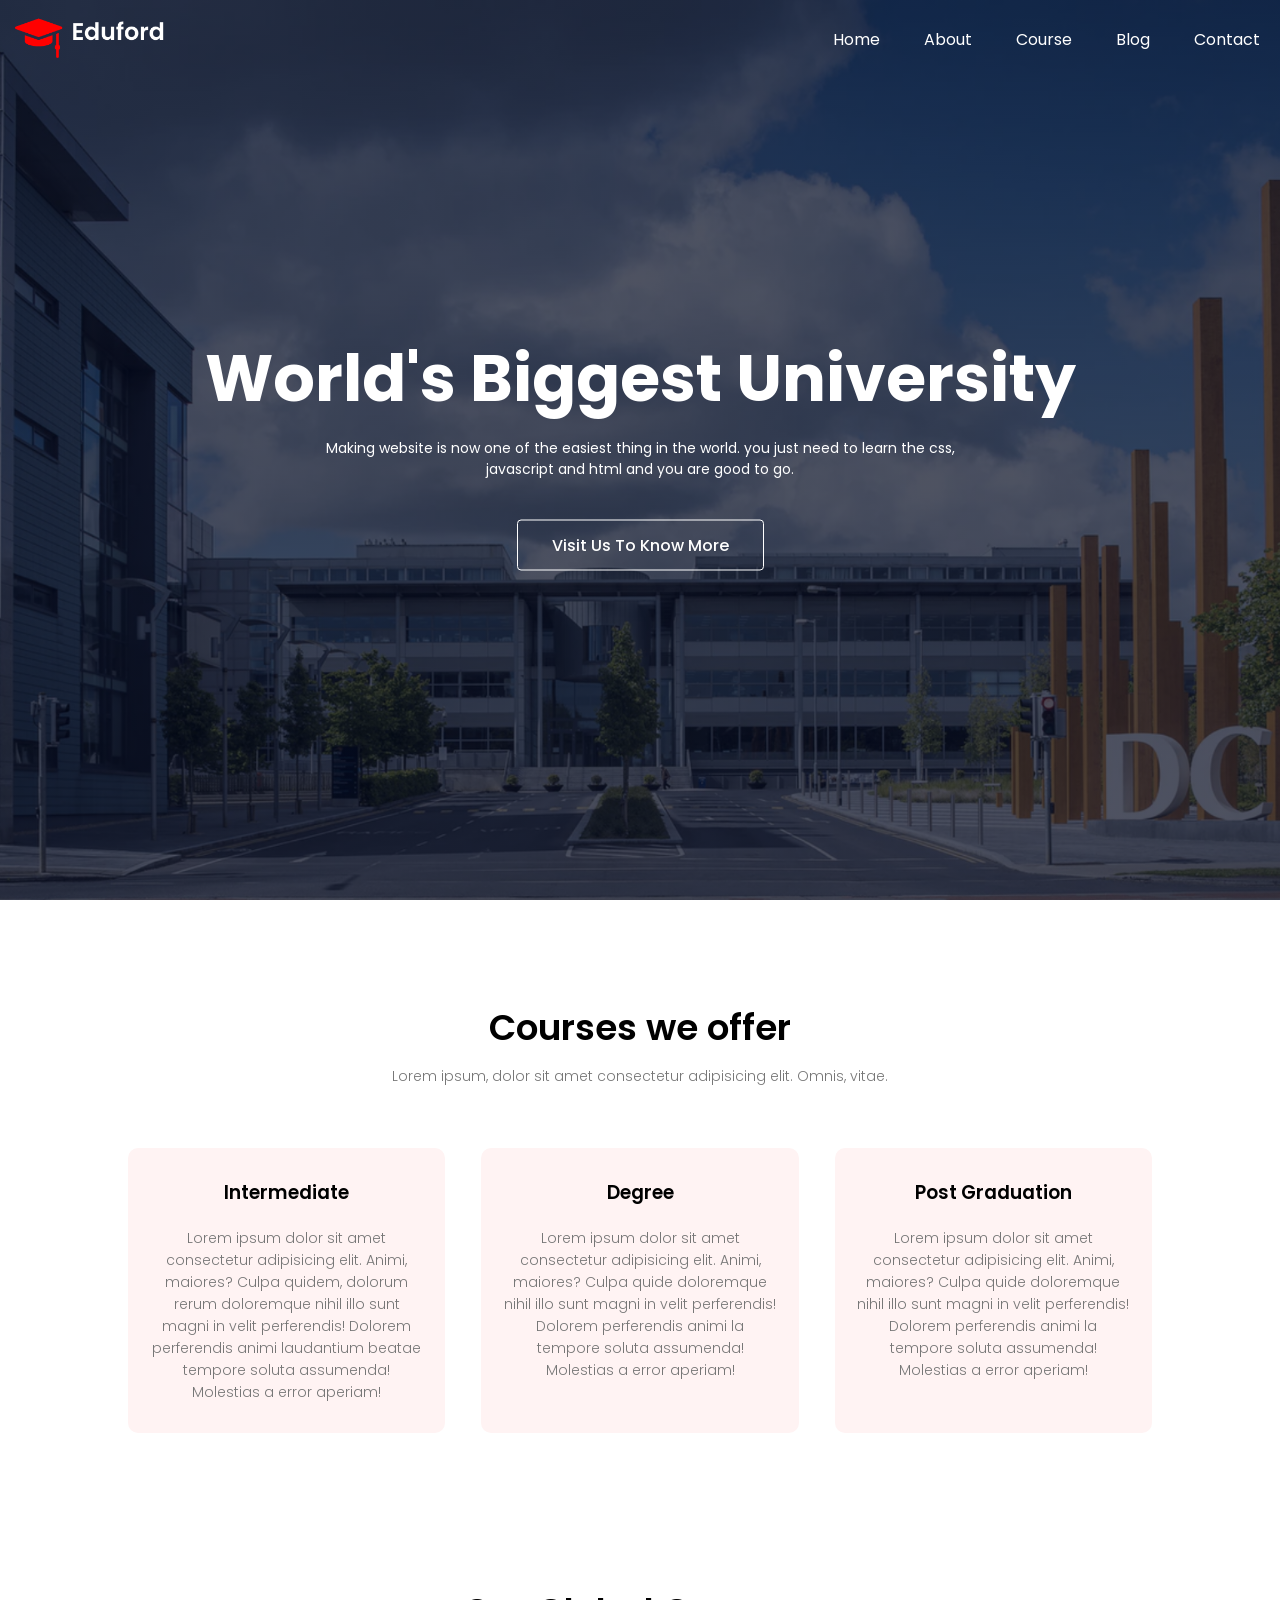
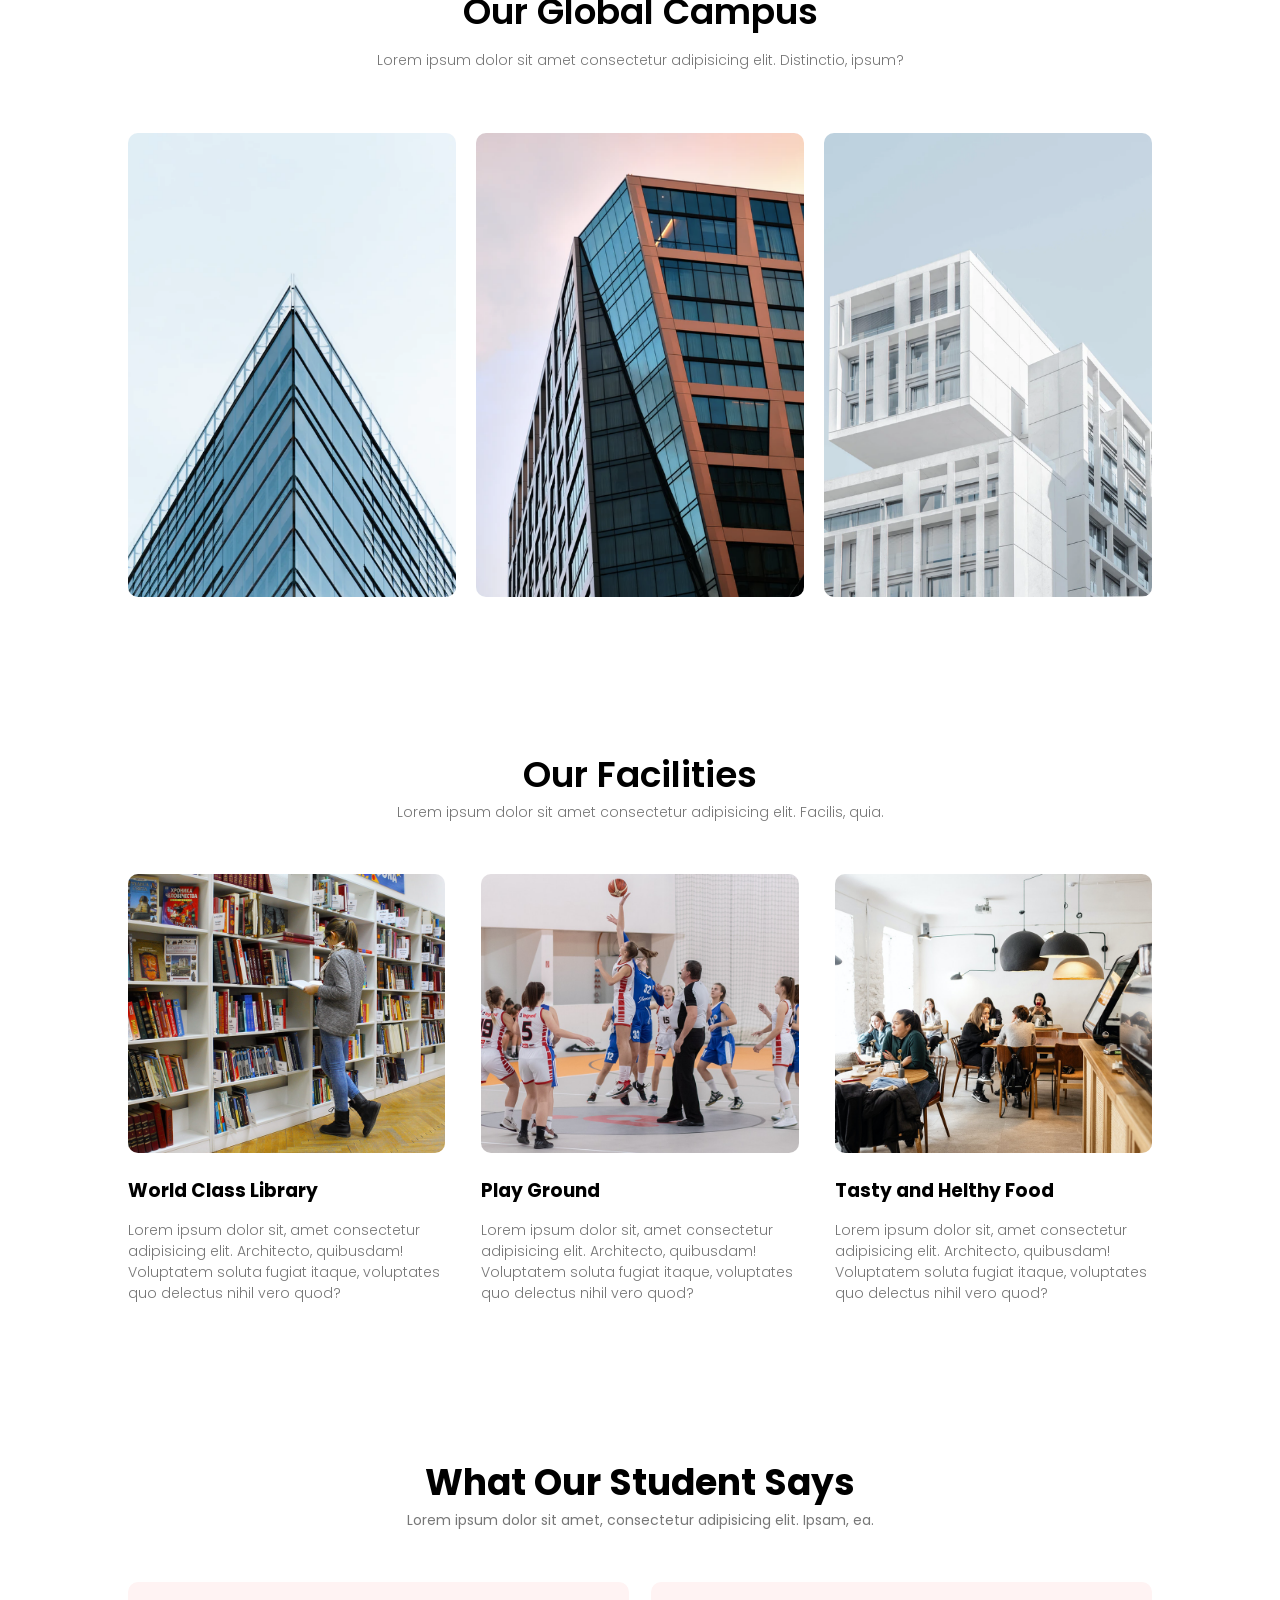
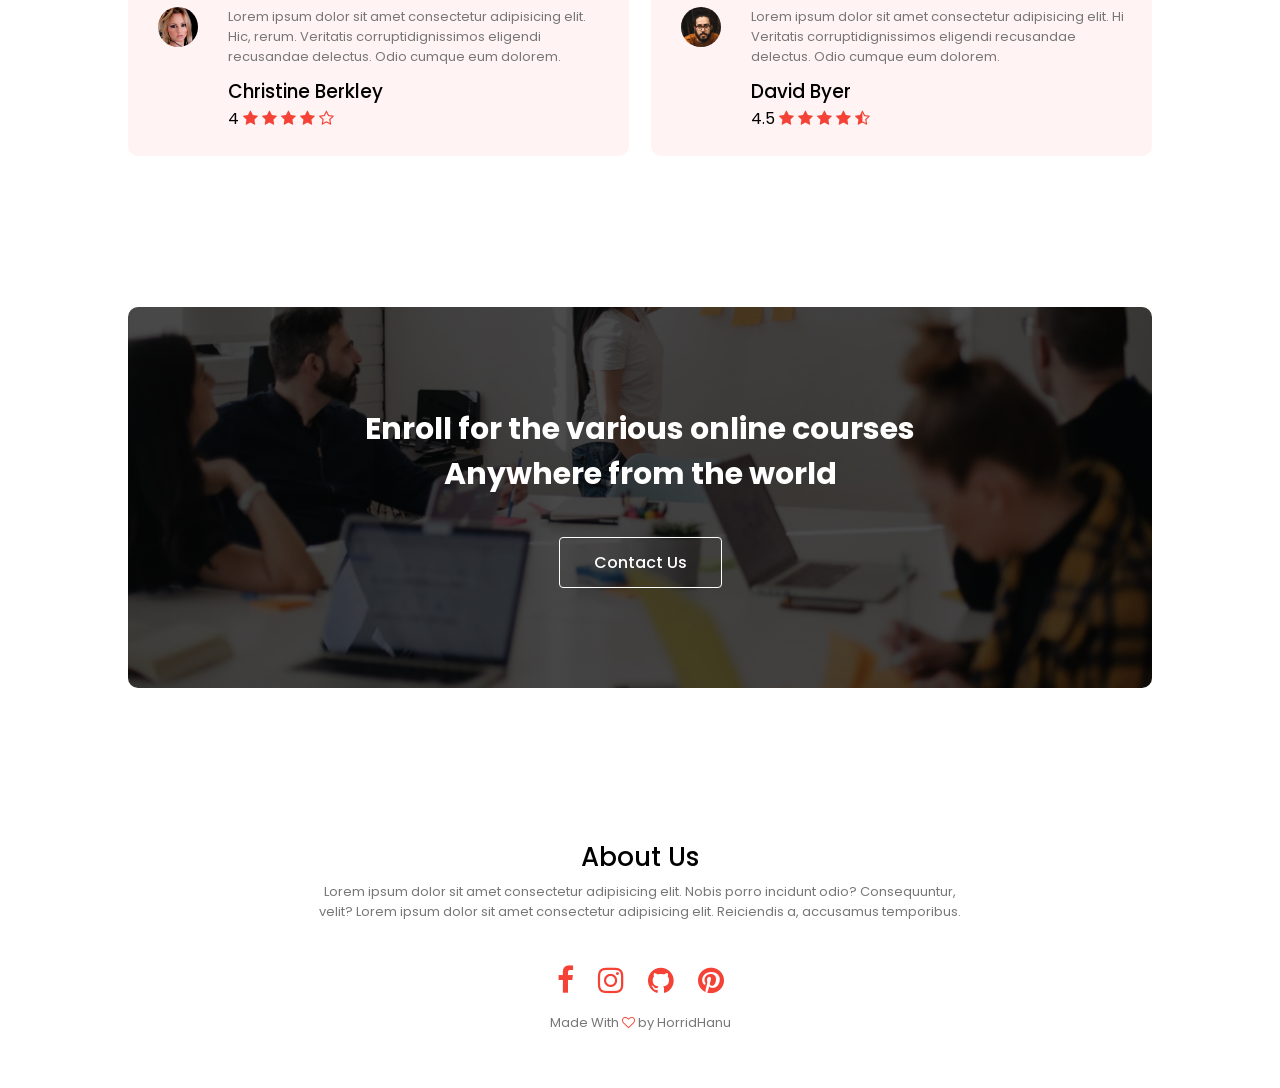
<file: index.html>
<!DOCTYPE html>
<html lang="en">

<head>
    <meta charset="UTF-8">
    <meta http-equiv="X-UA-Compatible" content="IE=edge">
    <meta name="viewport" content="width=device-width, initial-scale=1.0">
    <title>EDU University - HorridHanu</title>
    <link rel="stylesheet" href="style.css">
    <link rel="stylesheet" href="https://stackpath.bootstrapcdn.com/font-awesome/4.7.0/css/font-awesome.min.css">
    <link href="https://fonts.googleapis.com/css2?family=Poppins:wght@300;400;500;700&display=swap" rel="stylesheet">
</head>

<body>
    <section class="header">
        <nav>
            <a href="index.html"><img src="img/logo.png" alt="University.com"></a>
            <div class="nav-links" id="navLinks">
                <i class="fa fa-times" onclick="hideMenu()"></i>
                <ul>
                    <li class="nav-items"><a href="index.html">Home</a></li>
                    <li class="nav-items"><a href="about.html">About</a></li>
                    <li class="nav-items"><a href="course.html">Course</a></li>
                    <li class="nav-items"><a href="blog.html">Blog</a></li>
                    <li class="nav-items"><a href="contact.html">Contact</a></li>
                </ul>
            </div>
            <i class="fa fa-bars" onclick="showMenu()"></i>
        </nav>

        <div class="text-box">
            <h1>World's Biggest University</h1>
            <p>Making website is now one of the easiest thing in the world. you just need to learn the
                css,<br>javascript
                and html and you are good to go.</p>

            <a href="" class="hero-btn">Visit Us To Know More</a>
        </div>

    </section>


    <!-- ----------- Course ------------------->
    <section class="course">
        <h1>Courses we offer</h1>
        <p>Lorem ipsum, dolor sit amet consectetur adipisicing elit. Omnis, vitae.</p>
        <div class="row">
            <div class="course-col">
                <h3>Intermediate</h3>
                <p>Lorem ipsum dolor sit amet consectetur adipisicing elit. Animi, maiores? Culpa quidem, dolorum rerum
                    doloremque nihil illo sunt magni in velit perferendis! Dolorem perferendis animi laudantium beatae
                    tempore soluta assumenda! Molestias a error aperiam!</p>
            </div>
            <div class="course-col">
                <h3>Degree</h3>
                <p>Lorem ipsum dolor sit amet consectetur adipisicing elit. Animi, maiores? Culpa quide
                    doloremque nihil illo sunt magni in velit perferendis! Dolorem perferendis animi la
                    tempore soluta assumenda! Molestias a error aperiam!</p>
            </div>
            <div class="course-col">
                <h3>Post Graduation</h3>
                <p>Lorem ipsum dolor sit amet consectetur adipisicing elit. Animi, maiores? Culpa quide
                    doloremque nihil illo sunt magni in velit perferendis! Dolorem perferendis animi la
                    tempore soluta assumenda! Molestias a error aperiam!</p>
            </div>
        </div>
    </section>


    <!-- ----------- Campus ------------------->

    <section class="campus">
        <h1>Our Global Campus</h1>
        <p>Lorem ipsum dolor sit amet consectetur adipisicing elit. Distinctio, ipsum?</p>


        <div class="row">
            <div class="campus-col">
                <img src="img/london.png">
                <div class="layer">
                    <h3>London</h3>
                </div>
            </div>
            <div class="campus-col">
                <img src="img/newyork.png">
                <div class="layer">
                    <h3>New York</h3>
                </div>
            </div>
            <div class="campus-col">
                <img src="img/washington.png">
                <div class="layer">
                    <h3>Washington</h3>
                </div>
            </div>
        </div>

    </section>
    <!-- -----------Facility------------------->

    <section class="facilities">
        <h1>Our Facilities</h1>
        <p>Lorem ipsum dolor sit amet consectetur adipisicing elit. Facilis, quia.</p>
        <div class="row">
            <div class="facilities-col">
                <img src="img/library.png">
                <h3>World Class Library</h3>
                <p>Lorem ipsum dolor sit, amet consectetur adipisicing elit.
                    Architecto, quibusdam! Voluptatem soluta
                    fugiat itaque, voluptates quo delectus nihil vero quod?</p>
            </div>
            <div class="facilities-col">
                <img src="img/basketball.png">
                <h3>Play Ground</h3>
                <p>Lorem ipsum dolor sit, amet consectetur adipisicing elit.
                    Architecto, quibusdam! Voluptatem soluta
                    fugiat itaque, voluptates quo delectus nihil vero quod?</p>
            </div>
            <div class="facilities-col">
                <img src="img/cafeteria.png">
                <h3>Tasty and Helthy Food</h3>
                <p>Lorem ipsum dolor sit, amet consectetur adipisicing elit.
                    Architecto, quibusdam! Voluptatem soluta
                    fugiat itaque, voluptates quo delectus nihil vero quod?</p>
            </div>
        </div>
    </section>

    <!-- -----------Test Monials------------------->
    <section class="testmonials">
        <h1>What Our Student Says</h1>
        <p>Lorem ipsum dolor sit amet, consectetur adipisicing elit. Ipsam, ea.</p>
        <div class="row">
            <div class="testmonials-col">
                <img src="img/user1.jpg">
                <div>
                    <p>Lorem ipsum dolor sit amet consectetur adipisicing elit. Hic, rerum.
                        Veritatis corruptidignissimos
                        eligendi recusandae delectus. Odio cumque eum dolorem.</p>
                    <h3>Christine Berkley</h3> 4
                    <i class="fa fa-star"></i>
                    <i class="fa fa-star"></i>
                    <i class="fa fa-star"></i>
                    <i class="fa fa-star"></i>
                    <i class="fa fa-star-o"></i>
                </div>
            </div>

            <div class="testmonials-col">
                <img src="img/user2.jpg">
                <div>
                    <p>Lorem ipsum dolor sit amet consectetur adipisicing elit. Hi
                        Veritatis corruptidignissimos
                        eligendi recusandae delectus. Odio cumque eum dolorem.</p>
                    <h3>David Byer</h3> 4.5
                    <i class="fa fa-star"></i>
                    <i class="fa fa-star"></i>
                    <i class="fa fa-star"></i>
                    <i class="fa fa-star"></i>
                    <i class="fa fa-star-half-o"></i>
                </div>
            </div>

        </div>
    </section>

    <!-- -----------Call to Action------------------->
    <section class="cta">
        <h1>Enroll for the various online courses<br> Anywhere from the world</h1>
        <a href="" class="hero-btn">Contact Us</a>
    </section>
    <!-- -----------Footer------------------->

    <section class="footer">
        <h4>About Us</h4>
        <p>Lorem ipsum dolor sit amet consectetur adipisicing elit. Nobis
            porro incidunt odio? Consequuntur, <br> velit?
            Lorem ipsum dolor sit amet consectetur adipisicing elit.
            Reiciendis a, accusamus temporibus.</p>

        <div class="icons">
            <a href="https://m.facebook.com/people/Horrid-Hanu/100059716728447/?comment_id=Y29tbWVudDoxMDUwNDc1OTE4ODEyNjU2XzEwNTA0ODYwNzg4MTE2NDA%3D"
                target="_blank" rel="noreferrer noopener"><i class="fa fa-facebook"></i></a>
            <a href="https://www.instagram.com/horridhanu" target="_blank" rel="noreferrer noopener"><i
                    class="fa fa-instagram"></i></a>
            <a href="https://github.com/horridhanu/" target="_blank" rel="noreferrer noopener"><i
                    class="fa fa-github"></i></a>
            <a href="https://www.pinterest.com/horridhanu/" target="_blank" rel="noreferrer noopener"><i
                    class="fa fa-pinterest"></i></a>
        </div>
        <p>Made With <i class="fa fa-heart-o"> </i> by HorridHanu</p>
    </section>
</body>

<!-- -----------JAVA Script------------------->

<script>
    var navLinks = document.getElementById("navLinks");
    function showMenu() {
        navLinks.style.right = "0";
    }
    function hideMenu() {
        navLinks.style.right = "-200px";
    }
</script>

</html>
</file>
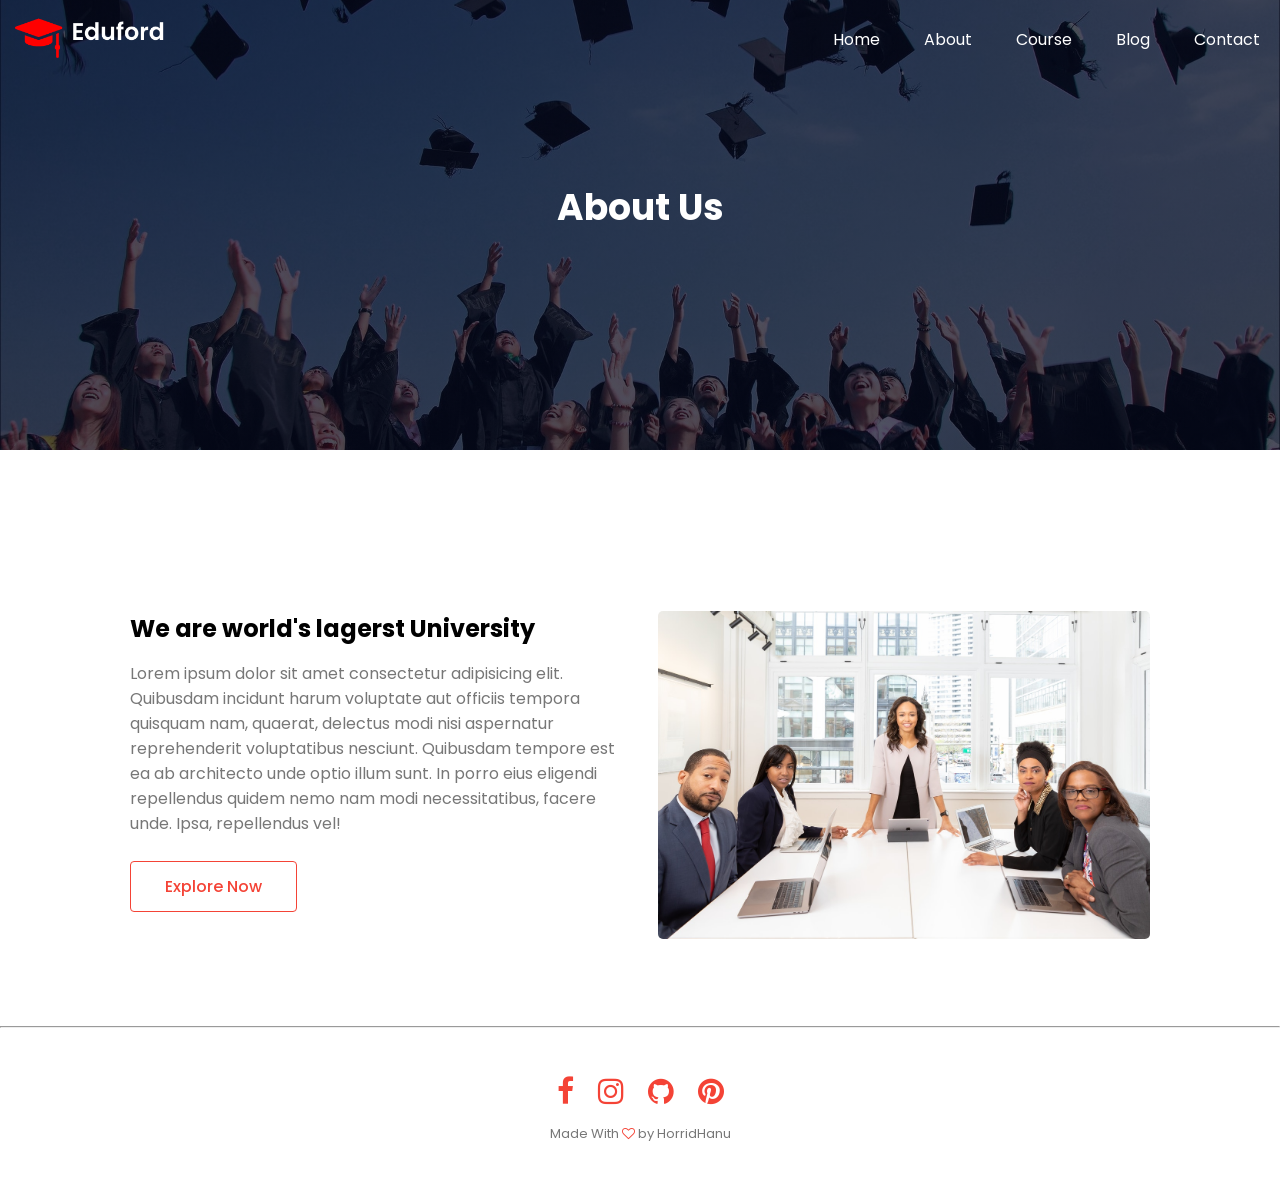
<file: about.html>
<!DOCTYPE html>
<html lang="en">

<head>
    <meta charset="UTF-8">
    <meta http-equiv="X-UA-Compatible" content="IE=edge">
    <meta name="viewport" content="width=device-width, initial-scale=1.0">
    <title>EDU University - HorridHanu</title>
    <link rel="stylesheet" href="style.css">
    <link rel="stylesheet" href="https://stackpath.bootstrapcdn.com/font-awesome/4.7.0/css/font-awesome.min.css">
    <link href="https://fonts.googleapis.com/css2?family=Poppins:wght@300;400;500;700&display=swap" rel="stylesheet">
</head>

<body>
    <section class="sub-header">
        <nav>
            <a href="index.html"><img src="img/logo.png" alt="University.com"></a>
            <div class="nav-links" id="navLinks">
                <i class="fa fa-times" onclick="hideMenu()"></i>
                <ul>
                    <li class="nav-items"><a href="index.html">Home</a></li>
                    <li class="nav-items"><a href="about.html">About</a></li>
                    <li class="nav-items"><a href="course.html">Course</a></li>
                    <li class="nav-items"><a href="blog.html">Blog</a></li>
                    <li class="nav-items"><a href="contact.html">Contact</a></li>
                </ul>
            </div>
            <i class="fa fa-bars" onclick="showMenu()"></i>
        </nav>

        <h1>About Us</h1>

    </section>

    <!------------------About us content-->
    <section class="about-us">
        <div class="row">
            <div class="about-col">
                <h1>We are world's lagerst University</h1>
                <p>Lorem ipsum dolor sit amet consectetur adipisicing elit. Quibusdam incidunt harum voluptate aut
                    officiis tempora quisquam nam, quaerat, delectus modi nisi aspernatur reprehenderit voluptatibus
                    nesciunt. Quibusdam tempore est ea ab architecto unde optio illum sunt. In porro eius eligendi
                    repellendus quidem nemo nam modi necessitatibus, facere unde. Ipsa, repellendus vel!</p>
                <a href="" class="hero-btn red-btn">Explore Now</a>
            </div>

            <div class="about-col">
                <img src="img/about.jpg">
            </div>
        </div>
    </section>

    <hr>
    <!-- -----------Footer------------------->
    <section class="footer">
        <!-- <h4>About Us</h4> -->
        <!-- <p>Lorem ipsum dolor sit amet consectetur adipisicing elit. Nobis -->
        <!-- porro incidunt odio? Consequuntur, <br> velit? -->
        <!-- Lorem ipsum dolor sit amet consectetur adipisicing elit. -->
        <!-- Reiciendis a, accusamus temporibus.</p> -->

        <div class="icons">
            <a href="https://m.facebook.com/people/Horrid-Hanu/100059716728447/?comment_id=Y29tbWVudDoxMDUwNDc1OTE4ODEyNjU2XzEwNTA0ODYwNzg4MTE2NDA%3D"
                target="_blank" rel="noreferrer noopener"><i class="fa fa-facebook"></i></a>
            <a href="https://www.instagram.com/horridhanu" target="_blank" rel="noreferrer noopener"><i
                    class="fa fa-instagram"></i></a>
            <a href="https://github.com/horridhanu/" target="_blank" rel="noreferrer noopener"><i
                    class="fa fa-github"></i></a>
            <a href="https://www.pinterest.com/horridhanu/" target="_blank" rel="noreferrer noopener"><i
                    class="fa fa-pinterest"></i></a>
        </div>
        <p>Made With <i class="fa fa-heart-o"> </i> by HorridHanu</p>
    </section>
</body>

<!-- -----------JAVA Script------------------->

<script>
    var navLinks = document.getElementById("navLinks");
    function showMenu() {
        navLinks.style.right = "0";
    }
    function hideMenu() {
        navLinks.style.right = "-200px";
    }
</script>

</html>
</file>
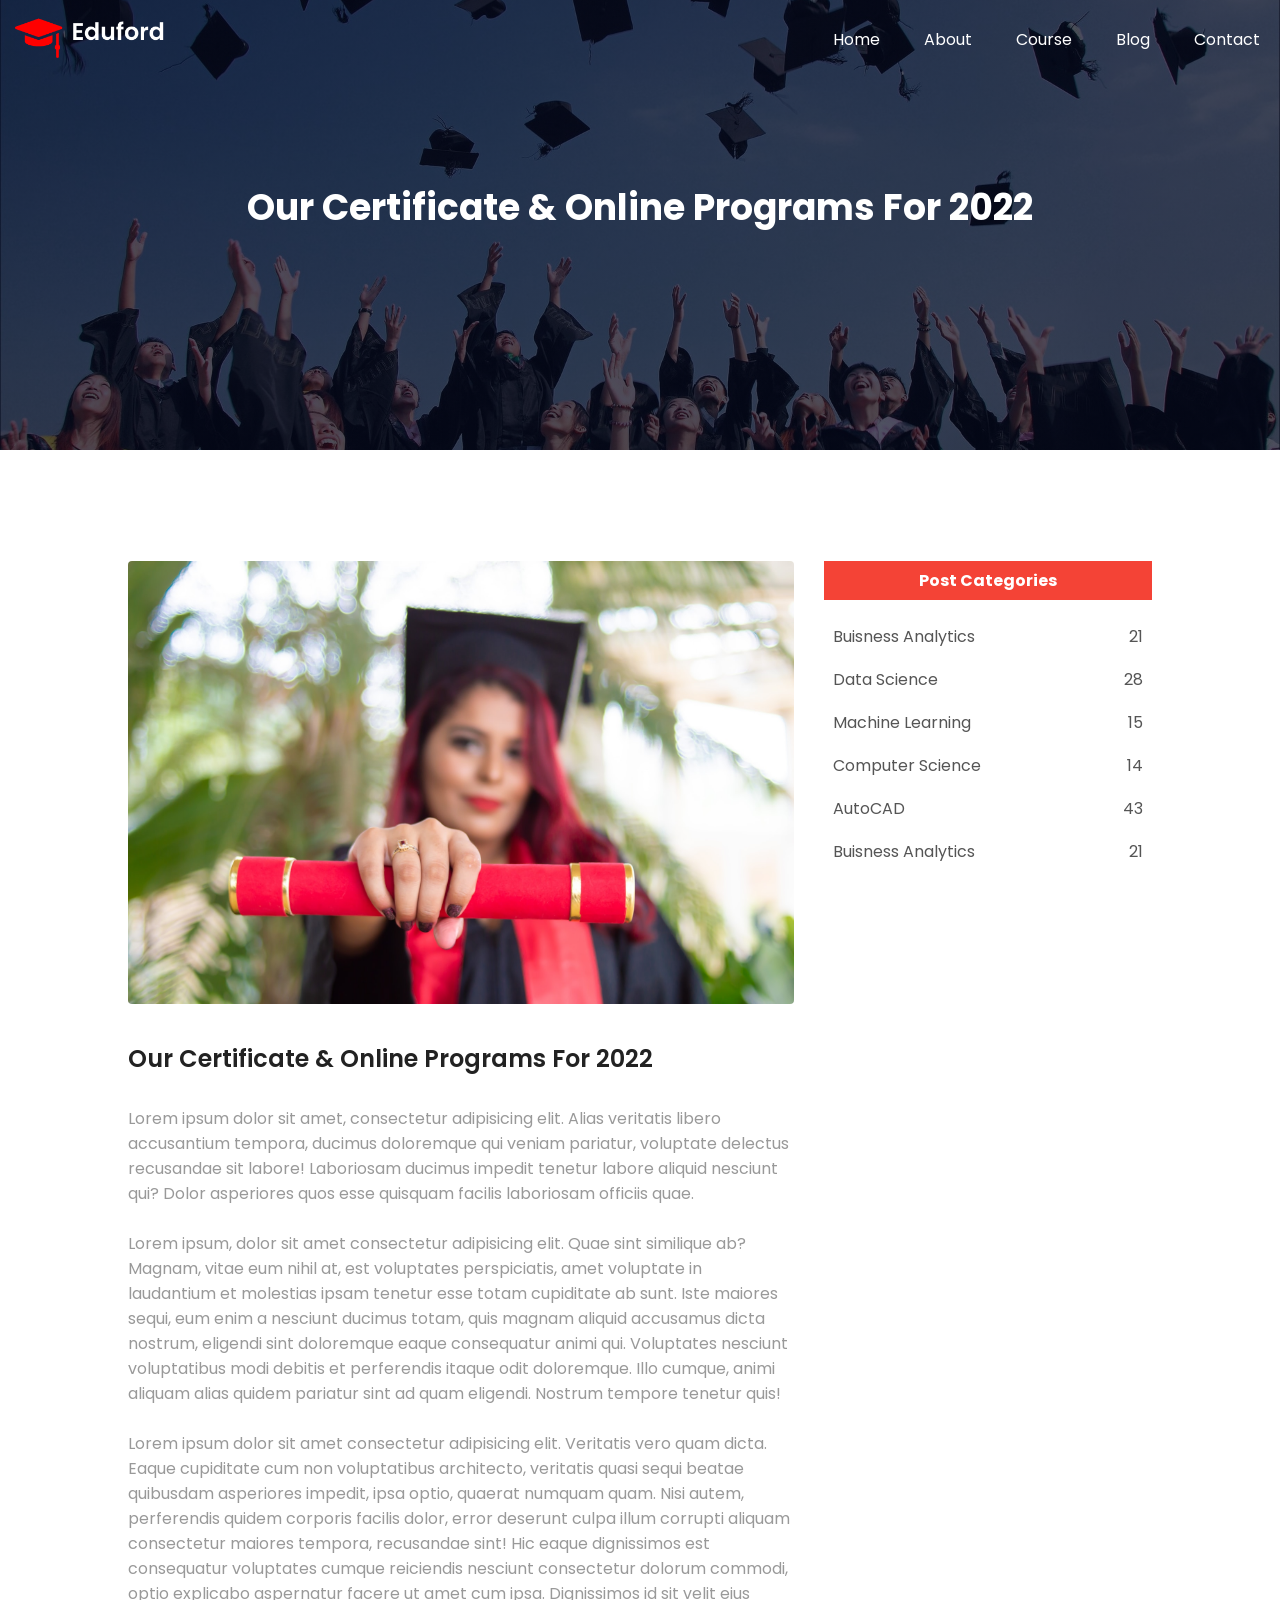
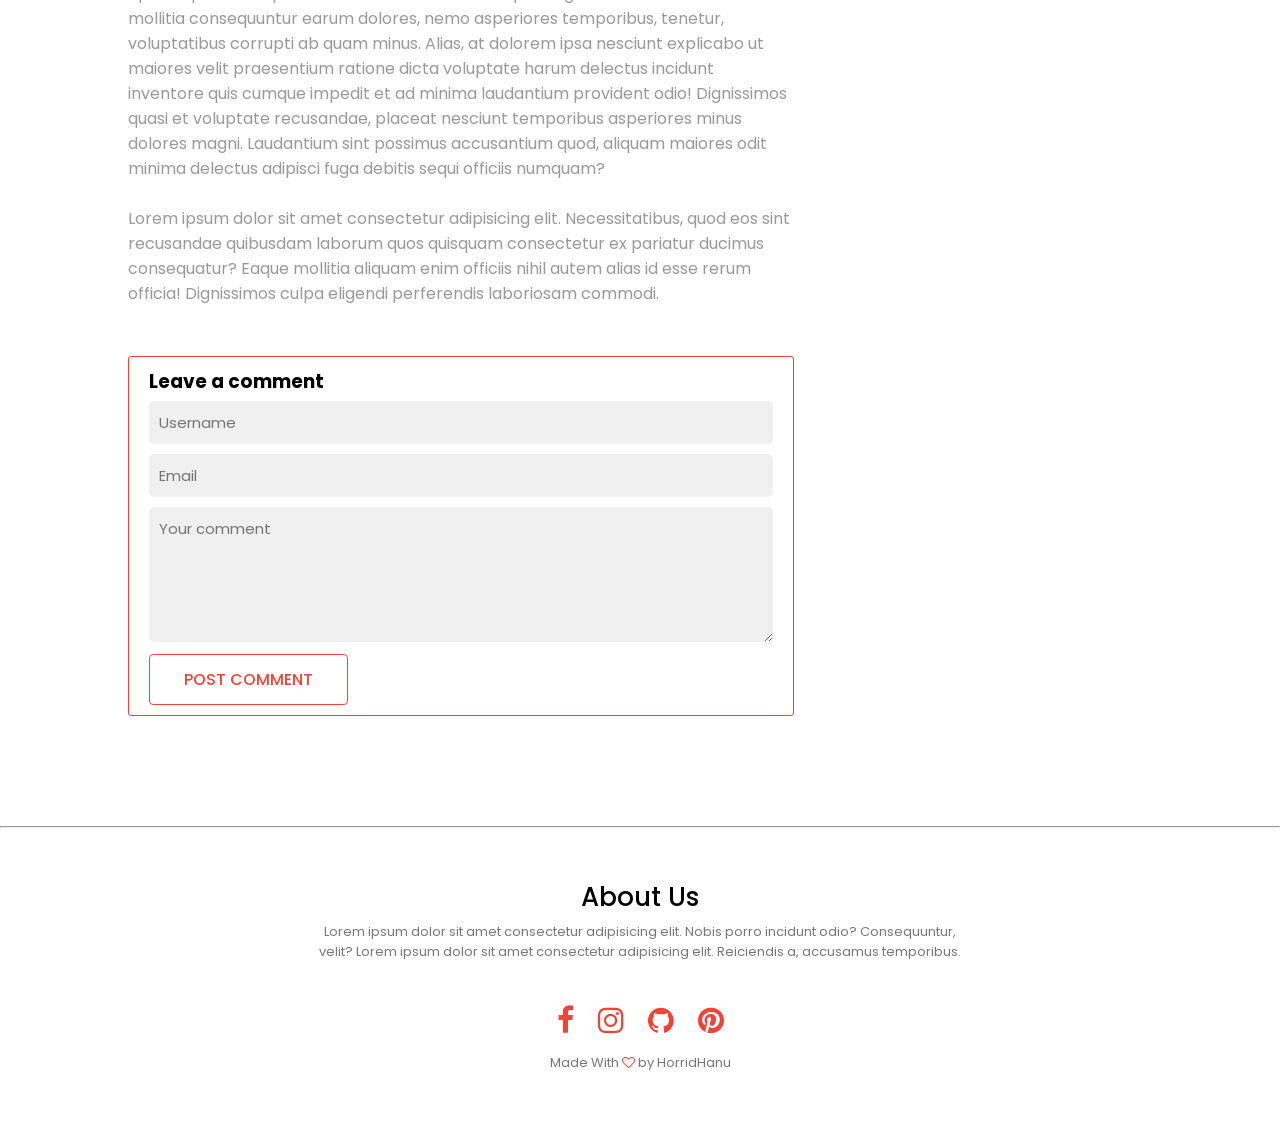
<file: blog.html>
<!DOCTYPE html>
<html lang="en">

<head>
    <meta charset="UTF-8">
    <meta http-equiv="X-UA-Compatible" content="IE=edge">
    <meta name="viewport" content="width=device-width, initial-scale=1.0">
    <title>EDU University - HorridHanu</title>
    <link rel="stylesheet" href="style.css">
    <link rel="stylesheet" href="https://stackpath.bootstrapcdn.com/font-awesome/4.7.0/css/font-awesome.min.css">
    <link href="https://fonts.googleapis.com/css2?family=Poppins:wght@300;400;500;700&display=swap" rel="stylesheet">
</head>

<body>
    <section class="sub-header">
        <nav>
            <a href="index.html"><img src="img/logo.png" alt="University.com"></a>
            <div class="nav-links" id="navLinks">
                <i class="fa fa-times" onclick="hideMenu()"></i>
                <ul>
                    <li class="nav-items"><a href="index.html">Home</a></li>
                    <li class="nav-items"><a href="about.html">About</a></li>
                    <li class="nav-items"><a href="course.html">Course</a></li>
                    <li class="nav-items"><a href="blog.html">Blog</a></li>
                    <li class="nav-items"><a href="contact.html">Contact</a></li>
                </ul>
            </div>
            <i class="fa fa-bars" onclick="showMenu()"></i>
        </nav>

        <h1>Our Certificate & Online Programs For 2022</h1>

    </section>

    <!-- -----------Footer------------------->
    <section class="blog-content">
        <div class="row">
            <div class="blog-left">
                <img src="img/certificate.jpg">
                <h2>Our Certificate & Online Programs For 2022</h2>
                <p>Lorem ipsum dolor sit amet, consectetur adipisicing elit. Alias veritatis libero accusantium tempora,
                    ducimus doloremque qui veniam pariatur, voluptate delectus recusandae sit labore! Laboriosam ducimus
                    impedit tenetur labore aliquid nesciunt qui? Dolor asperiores quos esse quisquam facilis laboriosam
                    officiis quae.</p>
                <br>
                <p>Lorem ipsum, dolor sit amet consectetur adipisicing elit. Quae sint similique ab? Magnam, vitae eum
                    nihil at, est voluptates perspiciatis, amet voluptate in laudantium et molestias ipsam tenetur esse
                    totam cupiditate ab sunt. Iste maiores sequi, eum enim a nesciunt ducimus totam, quis magnam aliquid
                    accusamus dicta nostrum, eligendi sint doloremque eaque consequatur animi qui. Voluptates nesciunt
                    voluptatibus modi debitis et perferendis itaque odit doloremque. Illo cumque, animi aliquam alias
                    quidem pariatur sint ad quam eligendi. Nostrum tempore tenetur quis!</p>
                <br>
                <p>Lorem ipsum dolor sit amet consectetur adipisicing elit. Veritatis vero quam dicta. Eaque cupiditate
                    cum non voluptatibus architecto, veritatis quasi sequi beatae quibusdam asperiores impedit, ipsa
                    optio, quaerat numquam quam. Nisi autem, perferendis quidem corporis facilis dolor, error deserunt
                    culpa illum corrupti aliquam consectetur maiores tempora, recusandae sint! Hic eaque dignissimos est
                    consequatur voluptates cumque reiciendis nesciunt consectetur dolorum commodi, optio explicabo
                    aspernatur facere ut amet cum ipsa. Dignissimos id sit velit eius mollitia consequuntur earum
                    dolores, nemo asperiores temporibus, tenetur, voluptatibus corrupti ab quam minus. Alias, at dolorem
                    ipsa nesciunt explicabo ut maiores velit praesentium ratione dicta voluptate harum delectus incidunt
                    inventore quis cumque impedit et ad minima laudantium provident odio! Dignissimos quasi et voluptate
                    recusandae, placeat nesciunt temporibus asperiores minus dolores magni. Laudantium sint possimus
                    accusantium quod, aliquam maiores odit minima delectus adipisci fuga debitis sequi officiis numquam?
                </p>
                <br>
                <p>Lorem ipsum dolor sit amet consectetur adipisicing elit. Necessitatibus, quod eos sint recusandae
                    quibusdam laborum quos quisquam consectetur ex pariatur ducimus consequatur? Eaque mollitia aliquam
                    enim officiis nihil autem alias id esse rerum officia! Dignissimos culpa eligendi perferendis
                    laboriosam commodi.</p>

                <div class="comment-box">
                    <h3>Leave a comment</h3>
                    <form class="comment-form">
                        <input type="name" placeholder="Username">
                        <input type="email" placeholder="Email">
                        <textarea type="text" rows="5" placeholder="Your comment"></textarea>
                        <button class="hero-btn red-btn">POST COMMENT</button>
                    </form>
                </div>
            </div>
            <div class="blog-right">
                <h3>Post Categories</h3>
                <div>
                    <span>Buisness Analytics</span>
                    <span>21</span>
                </div>
                <div>
                    <span>Data Science</span>
                    <span>28</span>
                </div>
                <div>
                    <span>Machine Learning</span>
                    <span>15</span>
                </div>
                <div>
                    <span>Computer Science</span>
                    <span>14</span>
                </div>
                <div>
                    <span>AutoCAD</span>
                    <span>43</span>
                </div>
                <div>
                    <span>Buisness Analytics</span>
                    <span>21</span>
                </div>

            </div>
        </div>
    </section>


    <hr>
    <!-- -----------Footer------------------->
    <section class="footer">
        <h4>About Us</h4>
        <p>Lorem ipsum dolor sit amet consectetur adipisicing elit. Nobis
            porro incidunt odio? Consequuntur, <br> velit?
            Lorem ipsum dolor sit amet consectetur adipisicing elit.
            Reiciendis a, accusamus temporibus.</p>

        <div class="icons">
            <a href="https://m.facebook.com/people/Horrid-Hanu/100059716728447/?comment_id=Y29tbWVudDoxMDUwNDc1OTE4ODEyNjU2XzEwNTA0ODYwNzg4MTE2NDA%3D"
                target="_blank" rel="noreferrer noopener"><i class="fa fa-facebook"></i></a>
            <a href="https://www.instagram.com/horridhanu" target="_blank" rel="noreferrer noopener"><i
                    class="fa fa-instagram"></i></a>
            <a href="https://github.com/horridhanu/" target="_blank" rel="noreferrer noopener"><i
                    class="fa fa-github"></i></a>
            <a href="https://www.pinterest.com/horridhanu/" target="_blank" rel="noreferrer noopener"><i
                    class="fa fa-pinterest"></i></a>
        </div>
        <p>Made With <i class="fa fa-heart-o"> </i> by HorridHanu</p>
    </section>
</body>

<!-- -----------JAVA Script------------------->

<script>
    var navLinks = document.getElementById("navLinks");
    function showMenu() {
        navLinks.style.right = "0";
    }
    function hideMenu() {
        navLinks.style.right = "-200px";
    }
</script>

</html>
</file>
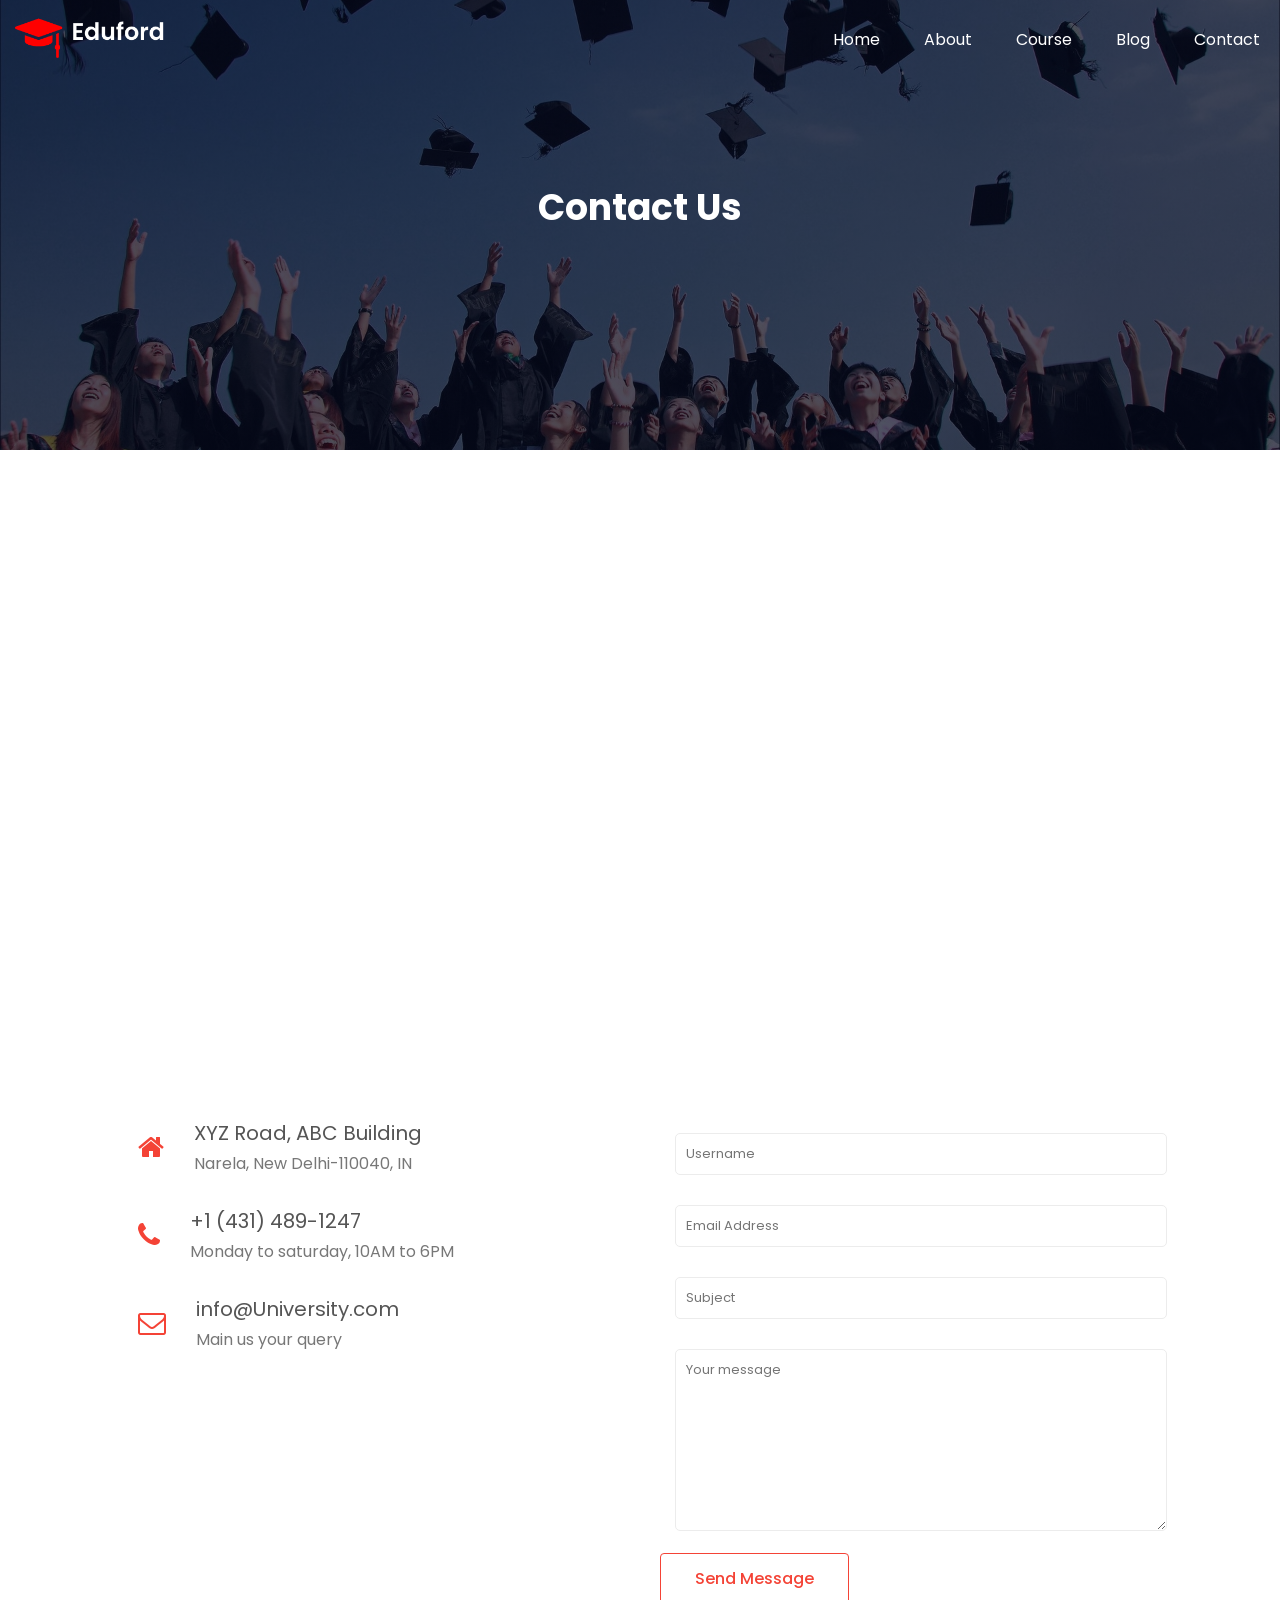
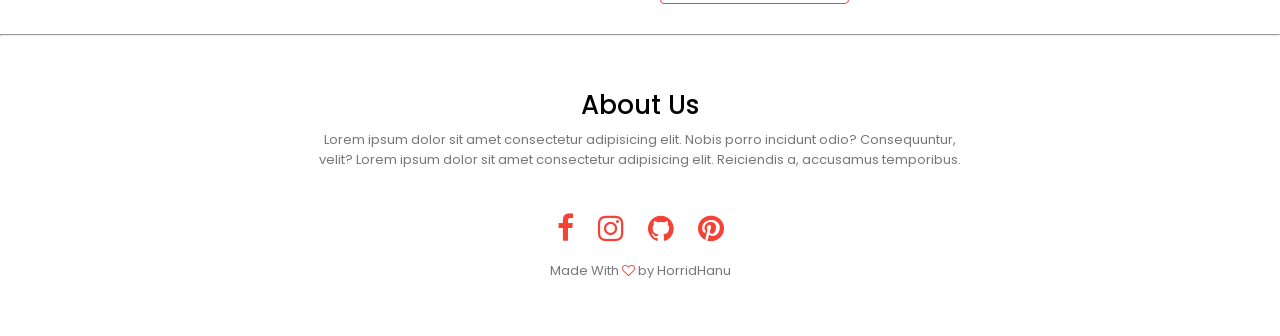
<file: contact.html>
<!DOCTYPE html>
<html lang="en">

<head>
    <meta charset="UTF-8">
    <meta http-equiv="X-UA-Compatible" content="IE=edge">
    <meta name="viewport" content="width=device-width, initial-scale=1.0">
    <title>EDU University - HorridHanu</title>
    <link rel="stylesheet" href="style.css">
    <link rel="stylesheet" href="https://stackpath.bootstrapcdn.com/font-awesome/4.7.0/css/font-awesome.min.css">
    <link href="https://fonts.googleapis.com/css2?family=Poppins:wght@300;400;500;700&display=swap" rel="stylesheet">
</head>

<body>
    <section class="sub-header">
        <nav>
            <a href="index.html"><img src="img/logo.png" alt="University.com"></a>
            <div class="nav-links" id="navLinks">
                <i class="fa fa-times" onclick="hideMenu()"></i>
                <ul>
                    <li class="nav-items"><a href="index.html">Home</a></li>
                    <li class="nav-items"><a href="about.html">About</a></li>
                    <li class="nav-items"><a href="course.html">Course</a></li>
                    <li class="nav-items"><a href="blog.html">Blog</a></li>
                    <li class="nav-items"><a href="contact.html">Contact</a></li>
                </ul>
            </div>
            <i class="fa fa-bars" onclick="showMenu()"></i>
        </nav>

        <h1>Contact Us</h1>

    </section>


    <!--------------------Contact us section-->

    <section class="location">
        <iframe
            src="https://www.google.com/maps/embed?pb=!1m14!1m8!1m3!1d13420.377956654158!2d77.0855398782615!3d28.857127020550937!3m2!1i1024!2i768!4f13.1!3m3!1m2!1s0x390da97cd61b3a37%3A0x386d209f7a424384!2sNarela%2C%20New%20Delhi!5e1!3m2!1sen!2sin!4v1657741498089!5m2!1sen!2sin"
            width="600" height="450" style="border:0;" allowfullscreen="" loading="lazy"
            referrerpolicy="no-referrer-when-downgrade"></iframe>
    </section>

    <section class="contact-us">
        <div class="row">
            <div class="contact-col">
                <div>
                    <i class="fa fa-home"></i>
                    <span>
                        <h5>XYZ Road, ABC Building</h5>
                        <p>Narela, New Delhi-110040, IN</p>
                    </span>
                </div>
                <div>
                    <i class="fa fa-phone"></i>
                    <span>
                        <h5>+1 (431) 489-1247</h5>
                        <p>Monday to saturday, 10AM to 6PM</p>
                    </span>
                </div>
                <div>
                    <i class="fa fa-envelope-o"></i>
                    <span>
                        <h5>info@University.com</h5>
                        <p>Main us your query</p>
                    </span>
                </div>
            </div>
            <div class="contact-col">
                <form action="index.php" method="post">
                    <input type="text" name="name" placeholder="Username" required>
                    <input type="email"name="email" placeholder="Email Address" required>
                    <input type="text" name="subject" placeholder="Subject" required>
                    <textarea rows="8" name="message" placeholder="Your message" required></textarea>
                    <button type="submit" class="hero-btn red-btn">Send Message</button>
                </form>
            </div>
        </div>

    </section>

    <hr>
    <!-- -----------Footer------------------->
    <section class="footer">
        <h4>About Us</h4>
        <p>Lorem ipsum dolor sit amet consectetur adipisicing elit. Nobis
            porro incidunt odio? Consequuntur, <br> velit?
            Lorem ipsum dolor sit amet consectetur adipisicing elit.
            Reiciendis a, accusamus temporibus.</p>

        <div class="icons">
            <a href="https://m.facebook.com/people/Horrid-Hanu/100059716728447/?comment_id=Y29tbWVudDoxMDUwNDc1OTE4ODEyNjU2XzEwNTA0ODYwNzg4MTE2NDA%3D"
                target="_blank" rel="noreferrer noopener"><i class="fa fa-facebook"></i></a>
            <a href="https://www.instagram.com/horridhanu" target="_blank" rel="noreferrer noopener"><i
                    class="fa fa-instagram"></i></a>
            <a href="https://github.com/horridhanu/" target="_blank" rel="noreferrer noopener"><i
                    class="fa fa-github"></i></a>
            <a href="https://www.pinterest.com/horridhanu/" target="_blank" rel="noreferrer noopener"><i
                    class="fa fa-pinterest"></i></a>
        </div>
        <p>Made With <i class="fa fa-heart-o"> </i> by HorridHanu</p>
    </section>
</body>

<!-- -----------JAVA Script------------------->

<script>
    var navLinks = document.getElementById("navLinks");
    function showMenu() {
        navLinks.style.right = "0";
    }
    function hideMenu() {
        navLinks.style.right = "-200px";
    }
</script>

</html>
</file>
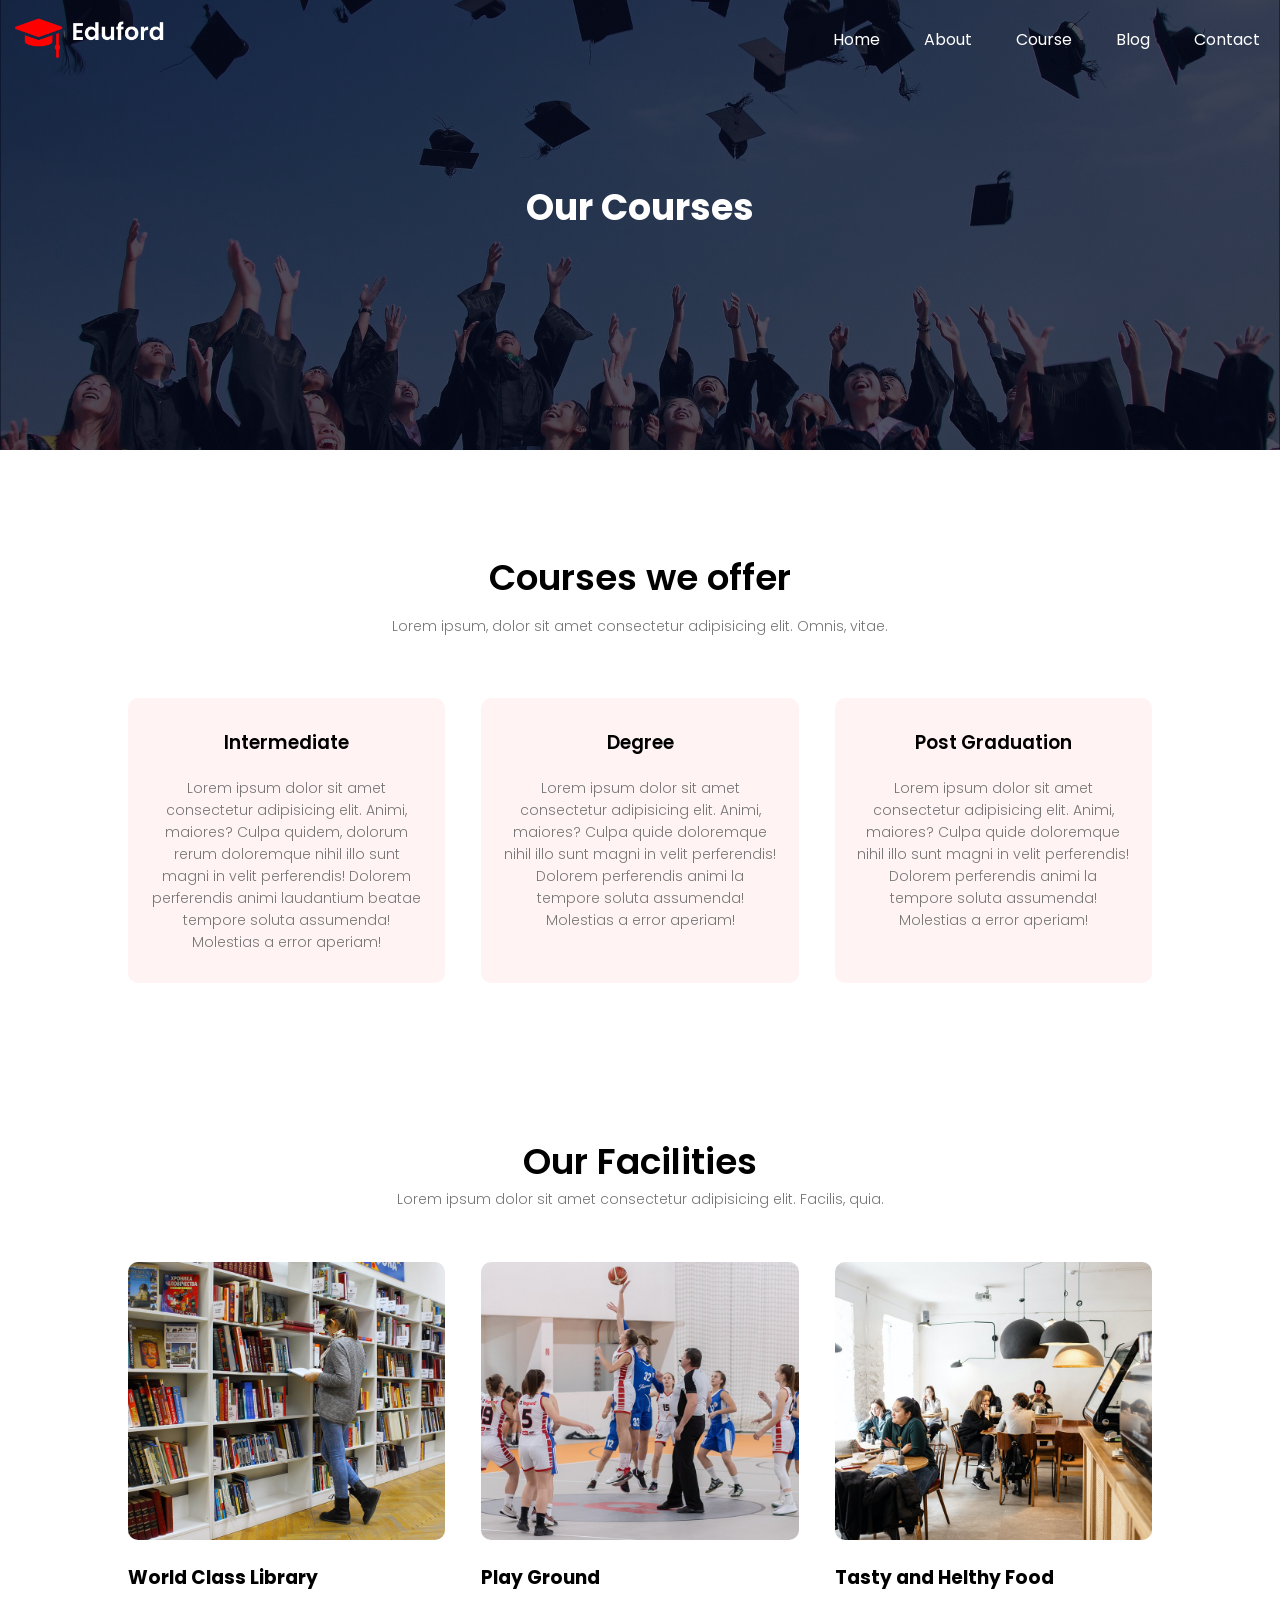
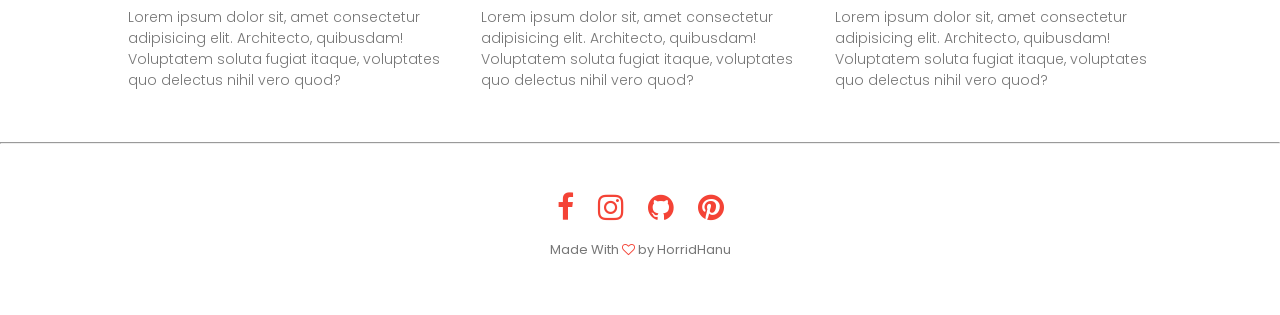
<file: course.html>
<!DOCTYPE html>
<html lang="en">

<head>
    <meta charset="UTF-8">
    <meta http-equiv="X-UA-Compatible" content="IE=edge">
    <meta name="viewport" content="width=device-width, initial-scale=1.0">
    <title>EDU University - HorridHanu</title>
    <link rel="stylesheet" href="style.css">
    <link rel="stylesheet" href="https://stackpath.bootstrapcdn.com/font-awesome/4.7.0/css/font-awesome.min.css">
    <link href="https://fonts.googleapis.com/css2?family=Poppins:wght@300;400;500;700&display=swap" rel="stylesheet">
</head>

<body>
    <section class="sub-header">
        <nav>
            <a href="index.html"><img src="img/logo.png" alt="University.com"></a>
            <div class="nav-links" id="navLinks">
                <i class="fa fa-times" onclick="hideMenu()"></i>
                <ul>
                    <li class="nav-items"><a href="index.html">Home</a></li>
                    <li class="nav-items"><a href="about.html">About</a></li>
                    <li class="nav-items"><a href="course.html">Course</a></li>
                    <li class="nav-items"><a href="blog.html">Blog</a></li>
                    <li class="nav-items"><a href="contact.html">Contact</a></li>
                </ul>
            </div>
            <i class="fa fa-bars" onclick="showMenu()"></i>
        </nav>

        <h1>Our Courses</h1>

    </section>

    <!------------------Course content-->


    <section class="course">
        <h1>Courses we offer</h1>
        <p>Lorem ipsum, dolor sit amet consectetur adipisicing elit. Omnis, vitae.</p>
        <div class="row">
            <div class="course-col">
                <h3>Intermediate</h3>
                <p>Lorem ipsum dolor sit amet consectetur adipisicing elit. Animi, maiores? Culpa quidem, dolorum rerum
                    doloremque nihil illo sunt magni in velit perferendis! Dolorem perferendis animi laudantium beatae
                    tempore soluta assumenda! Molestias a error aperiam!</p>
            </div>
            <div class="course-col">
                <h3>Degree</h3>
                <p>Lorem ipsum dolor sit amet consectetur adipisicing elit. Animi, maiores? Culpa quide
                    doloremque nihil illo sunt magni in velit perferendis! Dolorem perferendis animi la
                    tempore soluta assumenda! Molestias a error aperiam!</p>
            </div>
            <div class="course-col">
                <h3>Post Graduation</h3>
                <p>Lorem ipsum dolor sit amet consectetur adipisicing elit. Animi, maiores? Culpa quide
                    doloremque nihil illo sunt magni in velit perferendis! Dolorem perferendis animi la
                    tempore soluta assumenda! Molestias a error aperiam!</p>
            </div>
        </div>
    </section>


    <!-- -----------Facility------------------->
    <section class="facilities">
        <h1>Our Facilities</h1>
        <p>Lorem ipsum dolor sit amet consectetur adipisicing elit. Facilis, quia.</p>
        <div class="row">
            <div class="facilities-col">
                <img src="img/library.png">
                <h3>World Class Library</h3>
                <p>Lorem ipsum dolor sit, amet consectetur adipisicing elit.
                    Architecto, quibusdam! Voluptatem soluta
                    fugiat itaque, voluptates quo delectus nihil vero quod?</p>
            </div>
            <div class="facilities-col">
                <img src="img/basketball.png">
                <h3>Play Ground</h3>
                <p>Lorem ipsum dolor sit, amet consectetur adipisicing elit.
                    Architecto, quibusdam! Voluptatem soluta
                    fugiat itaque, voluptates quo delectus nihil vero quod?</p>
            </div>
            <div class="facilities-col">
                <img src="img/cafeteria.png">
                <h3>Tasty and Helthy Food</h3>
                <p>Lorem ipsum dolor sit, amet consectetur adipisicing elit.
                    Architecto, quibusdam! Voluptatem soluta
                    fugiat itaque, voluptates quo delectus nihil vero quod?</p>
            </div>
        </div>
    </section>



    <hr>

    <!-- -----------Footer------------------->
    <section class="footer">
        <!-- <h4>About Us</h4> -->
        <!-- <p>Lorem ipsum dolor sit amet consectetur adipisicing elit. Nobis -->
        <!-- porro incidunt odio? Consequuntur, <br> velit? -->
        <!-- Lorem ipsum dolor sit amet consectetur adipisicing elit. -->
        <!-- Reiciendis a, accusamus temporibus.</p> -->

        <div class="icons">
            <a href="https://m.facebook.com/people/Horrid-Hanu/100059716728447/?comment_id=Y29tbWVudDoxMDUwNDc1OTE4ODEyNjU2XzEwNTA0ODYwNzg4MTE2NDA%3D"
                target="_blank" rel="noreferrer noopener"><i class="fa fa-facebook"></i></a>
            <a href="https://www.instagram.com/horridhanu" target="_blank" rel="noreferrer noopener"><i
                    class="fa fa-instagram"></i></a>
            <a href="https://github.com/horridhanu/" target="_blank" rel="noreferrer noopener"><i
                    class="fa fa-github"></i></a>
            <a href="https://www.pinterest.com/horridhanu/" target="_blank" rel="noreferrer noopener"><i
                    class="fa fa-pinterest"></i></a>
        </div>
        <p>Made With <i class="fa fa-heart-o"> </i> by HorridHanu</p>
    </section>
</body>

<!-- -----------JAVA Script------------------->

<script>
    var navLinks = document.getElementById("navLinks");
    function showMenu() {
        navLinks.style.right = "0";
    }
    function hideMenu() {
        navLinks.style.right = "-200px";
    }
</script>

</html>
</file>
<file: style.css>
/* [-] HorridHanu */
/* [+] This is totally mess up of a code... but who cares :) */














/* <!--------------------Root--> */

* {
    margin: 0;
    padding: 0;
    font-family: 'Poppins', sans-serif;
}

/* <!--------------------Header NavBar--> */
.header {
    min-height: 100vh;
    width: 100%;
    background-image: linear-gradient(rgba(4, 9, 30, 0.7), rgba(4, 9, 30, 0.7)), url(img/banner.png);
    background-position: center;
    background-size: cover;
    position: relative;
}

nav {
    display: flex;
    padding: 2%, 6%;
    justify-content: space-between;
    align-items: center;
}

nav img {
    margin: 15px;
    width: 150px;
}

.nav-links {
    display: flex;
    text-align: right;
}

.nav-links ul li {
    list-style: none;
    font-size: 1rem;
    display: inline-block;
    padding: 8px 20px;
    position: relative;
}


.nav-links ul li a {
    text-decoration: none;
    color: white;
}

.nav-links ul li::after {
    content: "";
    width: 0%;
    height: 2px;
    background: #f44336;
    display: block;
    margin: auto;
    transition: 0.5s;
}

.nav-links ul li:hover::after {
    width: 100%;
}

/* <!--------------------Heading section on home page--> */

.text-box {
    width: 90%;
    color: white;
    position: absolute;
    top: 50%;
    left: 50%;
    transform: translate(-50%, -50%);
    text-align: center;
}

.text-box h1 {
    font-size: 65px;
}

.text-box p {
    margin: 10px 0 40px;
    font-size: 14px;
    color: white;
}

/* <!--------------------Button of hero-btn class--> */

.hero-btn {
    display: inline-block;
    text-decoration: none;
    padding: 12px 34px;
    color: white;
    font-weight: 500;
    border: 1px solid white;
    border-radius: 4px;
    background: transparent;
    font-size: 1rem;
    position: relative;
    cursor: pointer;
}

/* <!--------------------Hero Button Hover-> */

.hero-btn:hover {
    border: 1px solid white;
    border-radius: 4px;
    background: #f44336;
    transition: 0.5s;
}


/* <!--------------------icons to open of close tab--> */

nav .fa {
    display: none;
}


/* <!--------------------Media queries for screen width 700px for cell phone using --> */

@media(max-width: 700px) {


    nav img {
        margin: 5px;
        margin-top: 10px;
        width: 100px;
    }

    .text-box h1 {
        font-size: 20px;
    }

    .text-box p {
        margin: 10px 0 40px;
        font-size: 10px;
        color: white;
    }

    .nav-links ul {
        padding: 30px;
    }

    .nav-links ul li {
        display: block;
    }

    .nav-links {
        position: fixed;
        background-color: #f44336;
        height: 100vh;
        width: 200px;
        top: 0;
        right: -200px;
        text-align: left;
        z-index: 2;
        transition: 1s;
    }

    nav .fa {
        display: block;
        color: white;
        margin: 10px;
        /* padding: 2px; */
        font-size: 22px;
        cursor: pointer;
    }
}



/* <!--------------------Course section--> */


.course {
    margin: auto;
    padding-top: 100px;
    text-align: center;
    width: 80%;
}

.course h1 {
    font-size: 36px;
    font-weight: 600;
}

.course p {
    color: #777;
    font-size: 14px;
    font-weight: 300;
    line-height: 22px;
    padding: 10px;
}

.row {
    margin-top: 5%;
    display: flex;
    justify-content: space-between;
}

.course-col {
    flex-basis: 31%;
    background: #fff3f3;
    border-radius: 10px;
    margin-bottom: 5%;
    padding: 20px 12px;
    box-sizing: border-box;
    transition: 0.5s;
}

.course-col h3 {
    text-align: center;
    font-weight: 600;
    margin: 10px 0;
}

.course-col:hover {
    box-shadow: 0 0 20px 0px rgba(0, 0, 0, 0.4);
}


/* <!--------------------Media queries for course section and 
 further row become column in small devices.--> */

@media (max-width: 700px) {
    .row {
        flex-direction: column;
    }

}




/* <!--------------------Campus Section--> */


.campus {
    margin: auto;
    padding-top: 100px;
    text-align: center;
    width: 80%;
}


.campus h1 {
    font-size: 36px;
    font-weight: 600;
}

.campus p {
    color: #777;
    font-size: 14px;
    font-weight: 300;
    line-height: 22px;
    padding: 10px;
}

.campus-col {
    flex-basis: 32%;
    border-radius: 10px;
    margin-bottom: 50px;
    position: relative;
    overflow: hidden;
}

.campus-col img {
    width: 100%;
    display: block;
}

.layer {
    background: transparent;
    position: absolute;
    width: 100%;
    height: 100%;
    top: 0;
    left: 0;
    transition: 0.5s;
}

.layer:hover {
    background: rgba(226, 0, 0, 0.7);
}

.layer h3 {
    opacity: 0;
    width: 100%;
    font-weight: 500;
    color: white;
    font-size: 30px;
    bottom: 0;
    left: 50%;
    transform: translateX(-50%);
    position: absolute;
    transition: 0.5s;
}

.layer:hover h3 {
    bottom: 49%;
    opacity: 1;
}


/* <!--------------------Facilities Section--> */

.facilities {
    width: 80%;
    margin: auto;
    text-align: center;
    padding-top: 100px;
}

.facilities h1 {
    font-size: 36px;
    font-weight: 600;
}

.facilities p {
    font-size: 14px;
    color: #777;
    font-weight: 300;
}

.facilities-col {
    flex-basis: 31%;
    border-radius: 10px;
    margin-bottom: 5%;
    text-align: left;
}

.facilities-col img {
    width: 100%;
    border-radius: 10px;
}

.facilities-col p {
    padding: 0;
}

.facilities-col h3 {
    margin-top: 16px;
    margin-bottom: 15px;
    text-align: left;
}

/* <!--------------------Testmonials Section--> */


.testmonials {
    width: 80%;
    margin: auto;
    padding-top: 100px;
    text-align: center;
}

.testmonials h1 {
    font-size: 36px;
}

.testmonials p {
    color: #777;
    font-size: 14px;
}

.testmonials-col {
    flex-basis: 44%;
    border-radius: 10px;
    margin-bottom: 5%;
    text-align: left;
    background: #fff3f3;
    padding: 25px;
    cursor: pointer;
    display: flex;
}

.testmonials-col img {
    height: 40px;
    margin-left: 5px;
    margin-right: 30px;
    border-radius: 50%;
}

.testmonials-col h3 {
    text-align: left;
    margin-top: 10px;
    font-weight: 500;
}

.testmonials-col p {
    font-size: 13px;
    color: #777;
}

.testmonials-col .fa {
    color: #f44336;
}



/* <!--------------------Testmonials Section media 
 queries to less the margin in small devices.--> */



@media (max-width:700px) {
    .testmonials-col img {
        margin-left: 0;
        margin-right: 15px;
    }
}



/* <!--------------------Call to action Section--> */



.cta {
    width: 80%;
    margin: 100px auto;
    background-image: linear-gradient(rgba(0, 0, 0, 0.7), rgba(0, 0, 0, 0.7)), url(img/banner2.jpg);
    background-position: center;
    background-size: cover;
    border-radius: 10px;
    text-align: center;
    padding: 100px 0;
}

.cta h1 {
    font-size: 30px;
    color: white;
    margin-bottom: 40px;
}



/* <!--------------------CTA Section media query 
 for reducing the font size of heading h1--> */



@media (max-width:700px) {
    .cta h1 {
        font-size: 15px;
    }
}



/* <!--------------------Footer Section--> */


.footer {
    width: 100%;
    margin: 0 auto;
    text-align: center;
    padding: 30px 0px;
}

.footer p {
    font-size: 13px;
    color: #777;
    margin-bottom: 25px;
}

.footer h4 {
    font-size: 26px;
    margin-bottom: 5px;
    margin-top: 20px;
    font-weight: 500;
}

.icons .fa {
    color: #f44336;
    font-size: 30px;
    margin-top: 0px 13px;
    padding: 18px 10px;
    cursor: pointer;
}

.fa-heart-o {
    color: #f44336;
}

/* _________________________________________ */
/*-------------- ABOUT US PAGE ------------- */
/* _________________________________________ */

.sub-header {
    height: 50vh;
    width: 100%;
    background: linear-gradient(rgba(4, 9, 30, 0.7), rgba(4, 9, 30, 0.7)), url(img/background.jpg);
    background-position: center;
    background-size: cover;
    text-align: center;
    color: white;
}

.sub-header h1 {
    margin-top: 100px;
    font-size: 36px;
}

.about-us {
    width: 80%;
    margin: auto;
    padding-top: 80px;
    padding-bottom: 50px;
}

.about-col {
    flex-basis: 48%;
    padding: 30px 2px;
}

.about-col h1 {
    padding-top: 0px;
    font-size: 24px;
}

.about-col p {
    padding: 15px 0 25px;
    color: #777;
}

.about-col img {
    width: 100%;
    border-radius: 5px;

}

.red-btn {
    background: white;
    border: 1px solid #f44336;
    color: #f44336;
}

.red-btn:hover {
    color: white;
}


/* _________________________________________ */
/*-------------- Blog PAGE ----------------- */
/* _________________________________________ */

.blog-content {
    width: 80%;
    margin: auto;
    padding: 60px 0;
}

.blog-left {
    flex-basis: 65%;

}

.blog-left img {
    width: 100%;
    border-radius: 4px;
}

.blog-left h2 {
    color: #222;
    margin: 30px 0;
    font-weight: 600;
}

.blog-left p {
    color: #999;
    padding: 0;
}

.blog-right {
    flex-basis: 32%;
}

.blog-right h3 {
    background: #f44336;
    color: white;
    padding: 7px 0px;
    text-align: center;
    font-size: 16px;
    margin-bottom: 15px;
}

.blog-right div {
    display: flex;
    align-items: center;
    justify-content: space-between;
    color: #555;
    padding: 9px;
    box-sizing: border-box;
}

.comment-box {
    border: 1px solid #f44336;
    margin: 50px 0;
    border-radius: 3px;
    padding: 10px 20px;
}

.comment-box h3 {
    text-align: left;
}

.comment-form input,
.comment-form textarea {
    width: 100%;
    padding: 10px;
    font-size: 15px;
    margin: 5px 0;
    border-radius: 5px;
    box-sizing: border-box;
    border: none;
    outline: none;
    background: #f0f0f0;
}

@media (max-width:700px) {
    .sub-header h1 {
        font-size: 25px;
    }
}


/* _________________________________________ */
/*-------------- Contact us page ----------- */
/* _________________________________________ */
.location {
    width: 80%;
    margin: auto;
    padding: 80px 0;

}

.location iframe {
    width: 100%;
}

.contact-us {
    width: 80%;
    margin: auto;
}

.contact-col {
    flex-basis: 48%;
    margin-bottom: 30px;
}

.contact-col div {
    display: flex;
    align-items: center;
    margin-bottom: 30px;
}

.contact-col div .fa {
    font-size: 28px;
    color: #f44336;
    margin: 10px;
    margin-right: 30px;
}

.contact-col div p {
    color: #777;
    padding: 0;
}

.contact-col div h5 {
    font-size: 20px;
    font-weight: 400;
    color: #555;
    margin-bottom: 3px;
}

.contact-col input,
.contact-col textarea {
    width: 100%;
    padding: 10px;
    font-size: 13px;
    margin: 15px;
    border-radius: 5px;
    box-sizing: border-box;
    border: 1px solid #ECECEC;
    outline: none;
}
</file>
